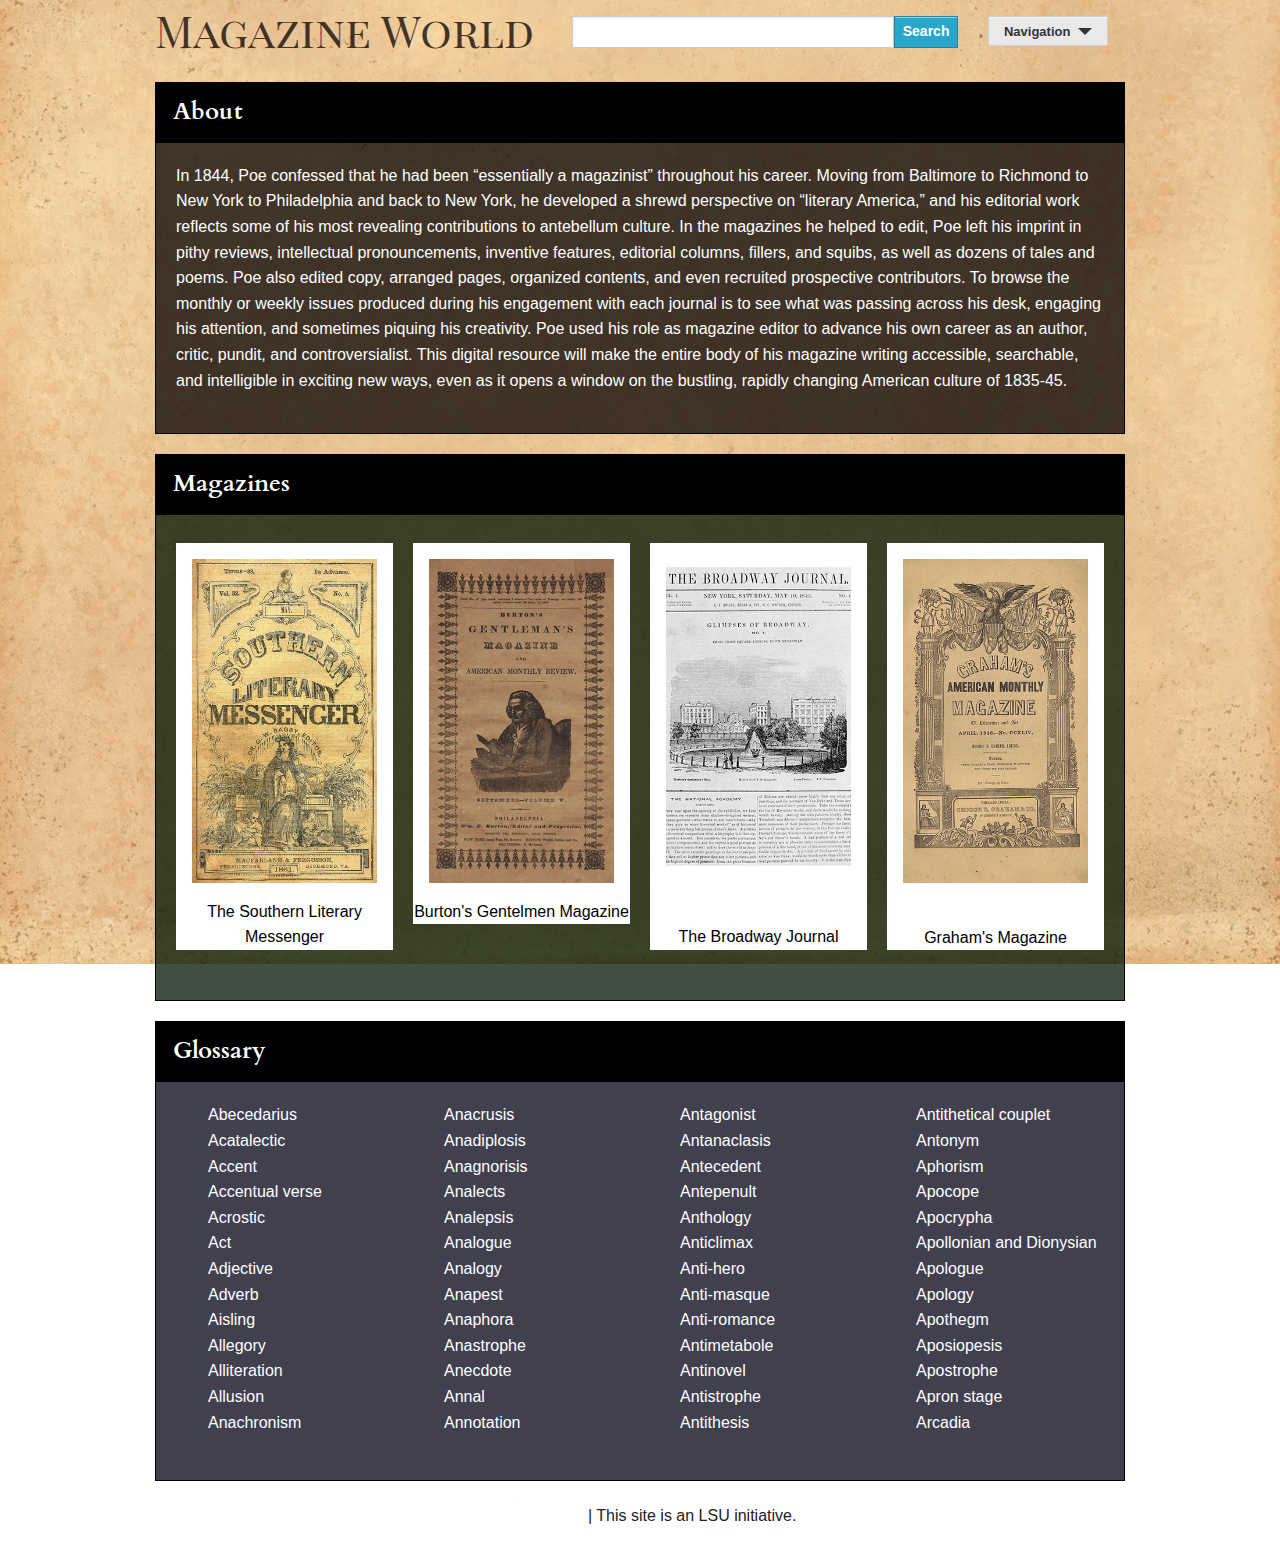
<file: index.html>
<!DOCTYPE html>
<!--[if IE 8]>
<html class="no-js lt-ie9" lang="en">
	<![endif]-->
	<!--[if gt IE 8]>
	<!-->
	<html class="no-js" lang="en">
		<!--<![endif]-->

<head>
		<meta charset="utf-8" />
		<meta name="viewport" content="width=device-width" />
		<title>Foundation 4</title>

		<link rel="stylesheet" href="css/normalize.css" />
		<!-- If you are using CSS version, add this -->
		<link rel="stylesheet" href="css/foundation.css" />
		<link rel="stylesheet" href="css/app.css" />

		<script src="js/vendor/custom.modernizr.js"></script>
		<link href='http://fonts.googleapis.com/css?family=Playfair+Display+SC|Cardo:400,400italic,700' rel='stylesheet' type='text/css'></head>
<body>
		<header>

			<div class="row">
				
				<div class="large-5 columns">
				<div class = "title"><a href="index.html">Magazine World</a></div>
				</div>

				<nav>
				<div class="large-5 small-10 columns">
					<form>
						<div class="row collapse">
							<div class="small-10 columns">
								<input type="text" placeholder=""></div>
							<div class="small-2 columns">
								<a href="#" class="button prefix">Search</a>
							</div>
						</div>
					</form>
				</div>
			

			<div class="large-2 small-2 columns">
				<a href="#" data-dropdown="drop1" class="small secondary button dropdown">Navigation</a>

				<ul id="drop1" class="f-dropdown" data-dropdown-content>
					<li>
						<a href="index.html#about">About</a>
					</li>
					<li>
						<a href="index.html#magazines">Magazines</a>
					</li>
					<li>
						<a href="index.html#glossary">Glossary</a>
					</li>
				</ul>

			</div>

		</div>
	</nav>

		</header>

		<div class = "row">
			<div class = "large-12 columns">
				<div class="topboxtitle" id="about">About</div>
				<div class="topbox">
					<p>
						In 1844, Poe confessed that he had been “essentially a magazinist” throughout his career. Moving from Baltimore to Richmond to New York to Philadelphia and back to New York, he developed a shrewd perspective on “literary America,” and his editorial work reflects some of his most revealing contributions to antebellum culture.  In the magazines he helped to edit, Poe left his imprint in pithy reviews, intellectual pronouncements, inventive features, editorial columns, fillers, and squibs, as well as dozens of tales and poems. Poe also edited copy, arranged pages, organized contents, and even recruited prospective contributors. To browse the monthly or weekly issues produced during his engagement with each journal is to see what was passing across his desk, engaging his attention, and sometimes piquing his creativity.  Poe used his role as magazine editor to advance his own career as an author, critic, pundit, and controversialist. This digital resource will make the entire body of his magazine writing accessible, searchable, and intelligible in exciting new ways, even as it opens a window on the bustling, rapidly changing American culture of 1835-45.
					</p>
				</div>
			</div>
		</div>

		<div class = "row">
			<div class = "large-12 columns">
				<div class="midboxtitle" id="magazines">Magazines</div>
				<div class="midbox">
					<ul class="large-block-grid-4">
						<li>
							<a href="southern.html"><img src="img/m1.png">
							<p>The Southern Literary Messenger</p></a>
						</li>
						<li>
							<img src="img/m2.png">
							<p>Burton's Gentelmen Magazine</p>
						</li>
						<li>
							<img src="img/m3.png">
							<p>
								<br>The Broadway Journal</p>
						</li>
						<li>
							<img src="img/m4.png">
							<p>
								<br>Graham's Magazine</p>
						</li>
					</ul>
				</div>
			</div>
		</div>

		<div class = "row">
			<div class = "large-12 columns">
				<div class="botboxtitle" id="glossary">Glossary</div>
				<div class="botbox">
					<ul>
<li>Abecedarius</li>
<li>Acatalectic</li>
<li>Accent</li>
<li>Accentual verse</li>
<li>Acrostic</li>
<li>Act</li>
<li>Adjective</li>
<li>Adverb</li>
<li>Aisling</li>
<li>Allegory</li>
<li>Alliteration</li>
<li>Allusion</li>
<li>Anachronism</li>
<li>Anacrusis</li>
<li>Anadiplosis</li>
<li>Anagnorisis</li>
<li>Analects</li>
<li>Analepsis</li>
<li>Analogue</li>
<li>Analogy</li>
<li>Anapest</li>
<li>Anaphora</li>
<li>Anastrophe</li>
<li>Anecdote</li>
<li>Annal</li>
<li>Annotation</li>
<li>Antagonist</li>
<li>Antanaclasis</li>
<li>Antecedent</li>
<li>Antepenult</li>
<li>Anthology</li>
<li>Anticlimax</li>
<li>Anti-hero</li>
<li>Anti-masque</li>
<li>Anti-romance</li>
<li>Antimetabole</li>
<li>Antinovel</li>
<li>Antistrophe</li>
<li>Antithesis</li>
<li>Antithetical couplet</li>
<li>Antonym</li>
<li>Aphorism</li>
<li>Apocope</li>
<li>Apocrypha</li>
<li>Apollonian and Dionysian</li>
<li>Apologue</li>
<li>Apology</li>
<li>Apothegm</li>
<li>Aposiopesis</li>
<li>Apostrophe</li>
<li>Apron stage</li>
<li>Arcadia</li>
<li>Archaism</li>
<li>Archetype</li>
<li>Aristeia</li>
<li>Argument</li>
<li>Arsis</li>
<li>Art for art's sake</li>
<li>Asemic writing</li>
<li>Aside</li>
<li>Assonance</li>
<li>Astrophic</li>
<li>Asyndeton</li>
<li>Atmosphere</li>
<li>Attitude</li>
<li>Aube</li>
<li>Aubade</li>
<li>Audience</li>
<li>Autobiography</li>
<li>Autotelic</li>
<li>Avant-garde</li>
<li>Ballad</li>
<li>Ballade</li>
<li>Ballad stanza</li>
<li>Bard</li>
<li>Baroque</li>
<li>Bathos</li>
<li>Beast fable (beast epic)</li>
<li>Beast poetry</li>
<li>Beat Generation</li>
<li>Beginning rhyme</li>
<li>Belles-lettres</li>
<li>Bestiary</li>
<li>Beta reader</li>
<li>Bibliography</li>
<li>Bildungsroman</li>
<li>Biography</li>
<li>Black comedy</li>
<li>Blank verse</li>
<li>Bloomsbury Group</li>
<li>Body</li>
<li>Bombast (fustian)</li>
<li>Boulevard theatre</li>
<li>Bourgeois drama</li>
<li>Bouts-Rimés</li>
<li>Bowdlerize</li>
<li>Breviloquence</li>
<li>Broadside</li>
<li>Burlesque</li>
<li>Burletta</li>
<li>Burns stanza</li>
<li>Buskin</li>
<li>Byronic hero</li>
<li>Cadence</li>
<li>Caesura</li>
<li>Calligram</li>
<li>Canon</li>
<li>Canso</li>
<li>Canticum</li>
<li>Canto</li>
<li>Canzone</li>
<li>Capa y espada</li>
<li>Captivity narrative</li>
<li>Caricature</li>
<li>Carmen figuratum</li>
<li>Carpe diem</li>
<li>Catachresis</li>
<li>Catalectic</li>
<li>Catalexis</li>
<li>Catastrophe</li>
<li>Catharsis</li>
<li>Caudate sonnet</li>
<li>Cavalier drama</li>
<li>Cavalier poetry</li>
<li>Celtic Renaissance</li>
<li>Celtic Revival</li>
<li>Celtic Twilight</li>
<li>Caesura</li>
<li>Chain of Being</li>
<li>Chain verse</li>
<li>Chanson de geste</li>
<li>Chansonnier</li>
<li>Chant royal</li>
<li>Chantey</li>
<li>Chanty</li>
<li>Chapbook</li>
<li>Character</li>
<li>Characterization</li>
<li>Charactonym</li>
<li>Chaucerian stanza</li>
<li>Chiasmus</li>
<li>Chivalric romance</li>
<li>Choriamb</li>
<li>Choriambus</li>
<li>Chorus</li>
<li>Chronicle</li>
<li>Chronicle play</li>
<li>Cinquain</li>
<li>Classicism</li>
<li>Classification (literature)</li>
<li>Classification of rhymes (Peter Dale)</li>
<li>Clerihew</li>
<li>Cliché</li>
<li>Climax</li>
<li>Cloak-and-sword play</li>
<li>Closed heroic couplet</li>
<li>Closet drama</li>
<li>Collaborative poetry</li>
<li>Colloquialism</li>
<li>Comédie larmoyante</li>
<li>Comedy</li>
<li>Comedy of errors</li>
<li>Comedy of humors</li>
<li>Comedy of intrigue</li>
<li>Comedy of manners</li>
<li>Comedic relief</li>
<li>Commedia dell'arte</li>
<li>Comic relief</li>
<li>Commedia erudita</li>
<li>Common measure</li>
<li>Commonplace book</li>
<li>Common rhyme</li>
<li>Comparative linguistics</li>
<li>Compensation</li>
<li>Complaint</li>
<li>Conceit</li>
<li>Concordance</li>
<li>Concrete universal</li>
<li>Confessional literature</li>
<li>Confidant/confidante</li>
<li>Conflict</li>
<li>Connotation</li>
<li>Consistency</li>
<li>Consonance</li>
<li>Contradiction</li>
<li>Context</li>
<li>Contrast</li>
<li>Convention</li>
<li>Copyright</li>
<li>Counterplot</li>
<li>Coup de théâtre</li>
<li>Couplet</li>
<li>Courtesy book</li>
<li>Courtly love</li>
<li>Cowleyan ode</li>
<li>Cradle books</li>
<li>Craft cycle</li>
<li>Crisis</li>
<li>Criticism</li>
<li>Cross acrostic</li>
<li>Crown of sonnets</li>
<li>Curtain raiser</li>
<li>Curtal sonnet</li>
<li>Dactyl</li>
<li>Dada</li>
<li>Dale's classification of rhymes</li>
<li>Dandyism</li>
<li>Danrin school</li>
<li>Débat</li>
<li>Death poem</li>
<li>Death of the novel</li>
<li>Debut novel</li>
<li>Decadence</li>
<li>Decasyllabic verse</li>
<li>Decorum</li>
<li>Denotation</li>
<li>Dénouement</li>
<li>Dependent Clause</li>
<li>Description</li>
<li>Descriptive linguistics</li>
<li>Detective story</li>
<li>Deus ex machina</li>
<li>Deuteragonist</li>
<li>Dialect</li>
<li>Dialogic</li>
<li>Dialogue</li>
<li>Dibrach</li>
<li>Dicks</li>
<li>Diction</li>
<li>Didactic</li>
<li>Digest</li>
<li>Digression</li>
<li>Dime novel</li>
<li>Diameter</li>
<li>Dimeter</li>
<li>Dipody</li>
<li>Dirge</li>
<li>Discourse</li>
<li>Dissociation of sensibility</li>
<li>Dissonance</li>
<li>Distich</li>
<li>Distributed Stress</li>
<li>Dithyramb</li>
<li>Diverbium</li>
<li>Divine afflatus</li>
<li>Doggerel</li>
<li>Dolce stil nuove</li>
<li>Domestic tragedy</li>
<li>Donnée</li>
<li>Doppelgänger</li>
<li>Double</li>
<li>Double rhyme</li>
<li>Drama</li>
<li>Drama of sensibility</li>
<li>Dramatic character</li>
<li>Dramatic irony</li>
<li>Dramatic lyric</li>
<li>Dramatic monologue</li>
<li>Dramatic proverb</li>
<li>Dramatis personae</li>
<li>Dramaturgy</li>
<li>Dream allegory</li>
<li>Dream vision</li>
<li>Droll</li>
<li>Dumb show</li>
<li>Duodecimo</li>
<li>Duologue</li>
<li>Duple meter/duple rhythm</li>
<li>Dystopia</li>
<li>Dynamic Character</li>
<li>Echo verse</li>
<li>Eclogue</li>
<li>Edition</li>
<li>Ekphrasis</li>
<li>Elegiac couplet</li>
<li>Elegiac meter</li>
<li>Elegy</li>
<li>Elision</li>
<li>Emblem</li>
<li>Emblem book</li>
<li>Emendation</li>
<li>Emotive language</li>
<li>Encomiastic verse</li>
<li>End rhyme</li>
<li>End-stopped line</li>
<li>English sonnet</li>
<li>Enjambment</li>
<li>Entr'acte</li>
<li>Envoy/envoi</li>
<li>Epanalepsis</li>
<li>Épater la bourgeoisie</li>
<li>Epic poetry</li>
<li>Epic simile</li>
<li>Epic Theater</li>
<li>Epigraph</li>
<li>Epilogue</li>
<li>Epiphany</li>
<li>Episode</li>
<li>Episteme</li>
<li>Epistle</li>
<li>Epistolary novel</li>
<li>Epistrophe</li>
<li>Epitaph</li>
<li>Epithalamion</li>
<li>Epithet</li>
<li>Epizeuxis</li>
<li>Epode</li>
<li>Eponymous author</li>
<li>Equivalence</li>
<li>Erotica</li>
<li>Erziehungsroman</li>
<li>Essay</li>
<li>Ethos</li>
<li>Eulogy</li>
<li>Euphony</li>
<li>Euphuism</li>
<li>Evidence</li>
<li>Exaggeration</li>
<li>Exegesis</li>
<li>Exemplum</li>
<li>Existentialism</li>
<li>Exordium</li>
<li>Experimental novel</li>
<li>Explication de texte</li>
<li>Exposition (literary technique)</li>
<li>Exposition (dramatic structure)</li>
<li>Expressionism</li>
<li>Extended metaphor</li>
<li>Extension</li>
<li>Extrametrical verse</li>
<li>Extravaganza</li>
<li>Eye rhyme</li>
<li>Fable</li>
<li>Fabliau</li>
<li>Falling action</li>
<li>Falling rhythm</li>
<li>Fancy and imagination</li>
<li>Fantasy</li>
<li>Farce</li>
<li>Feeling</li>
<li>Feminine ending</li>
<li>Feminine rhyme</li>
<li>Fiction</li>
<li>Figurative language</li>
<li>Figure of speech</li>
<li>Fin de siècle</li>
<li>Flashback</li>
<li>Flashforward</li>
<li>Flat character</li>
<li>Fleshly school</li>
<li>Foil</li>
<li>Folio</li>
<li>Folk drama</li>
<li>Folklore</li>
<li>Folk tale</li>
<li>Foot</li>
<li>Foreshadowing</li>
<li>Form</li>
<li>Four levels of meaning</li>
<li>Four meanings of a poem</li>
<li>Fourteener</li>
<li>Frame story</li>
<li>Free indirect discourse</li>
<li>Free verse</li>
<li>French forms</li>
<li>Freytag's pyramid</li>
<li>Fugitives andAgrarians</li>
<li>Fustian</li>
<li>Future</li>
<li>Futurism</li>
<li>Gallows humor</li>
<li>Gamebooks</li>
<li>Gathering (literature)</li>
<li>Gay literature</li>
<li>Genetic fallacy</li>
<li>Genius and talent</li>
<li>Genre</li>
<li>Georgian poetry</li>
<li>Georgics</li>
<li>Gesta</li>
<li>Ghazal</li>
<li>Gloss</li>
<li>Gnomic verse</li>
<li>Golden line</li>
<li>Goliardic verse</li>
<li>Gongorism</li>
<li>Gonzo journalism</li>
<li>Gothic novel</li>
<li>Grand Guignol</li>
<li>Graveyard poetry</li>
<li>Graveyard school</li>
<li>Greek tragedy</li>
<li>Grub Street</li>
<li>Grundyism</li>
<li>Guignol</li>
<li>Gushi</li>
<li>Hagiography</li>
<li>Hagiology</li>
<li>Haibun</li>
<li>Haikai</li>
<li>Haiku</li>
<li>Half rhyme</li>
<li>Hamartia</li>
<li>Handwaving</li>
<li>Headless line</li>
<li>Head rhyme</li>
<li>Hemistich</li>
<li>Hendecasyllable</li>
<li>Hendecasyllabic verse</li>
<li>Heptameter</li>
<li>Heptastich</li>
<li>Heresy of paraphrase</li>
<li>Heroic couplets</li>
<li>Heroic drama</li>
<li>Heroic quatrain</li>
<li>Heroic stanza</li>
<li>Hexameter</li>
<li>Hexastich</li>
<li>Hiatus</li>
<li>High comedy</li>
<li>Higher criticism</li>
<li>Historical linguistics</li>
<li>Historical novel</li>
<li>Historic present</li>
<li>History play</li>
<li>Hokku</li>
<li>Holograph</li>
<li>Homeric epithet</li>
<li>Homily</li>
<li>Horatian ode</li>
<li>Horatian satire</li>
<li>Hornbook</li>
<li>Hovering accent</li>
<li>Hubris</li>
<li>Hudibrastic</li>
<li>Humor</li>
<li>Humours</li>
<li>Hybris</li>
<li>Hymn</li>
<li>Hymnal stanza</li>
<li>Hypallage</li>
<li>Hyperbole</li>
<li>Hypercatalectic</li>
<li>Hypermetrical</li>
<li>Hypocorism</li>
<li>Hysteron-proteron</li>
<li>Hypotactic</li>
<li>Iambic pentameter</li>
<li>Ideology</li>
<li>Idiom</li>
<li>Idyll</li>
<li>Imagery</li>
<li>Imagism</li>
<li>Impressionism</li>
<li>Incipit</li>
<li>Indeterminacy</li>
<li>Inference</li>
<li>In medias res</li>
<li>Innuendo</li>
<li>Interjection</li>
<li>Internal conflict</li>
<li>Internal rhyme</li>
<li>Interpretation</li>
<li>Intertextuality</li>
<li>Intuitive description</li>
<li>Irony</li>
<li>Jacobean era</li>
<li>Jeremiad</li>
<li>Ji-amari</li>
<li>Jintishi</li>
<li>Jitarazu</li>
<li>Journal</li>
<li>Judicial criticism</li>
<li>Jueju</li>
<li>Juggernaut</li>
<li>Juncture (literature)</li>
<li>Juvenalian satire</li>
<li>Juxtaposition</li>
<li>Kabuki</li>
<li>Kafkaesque</li>
<li>Katharsis</li>
<li>Kenning</li>
<li>Kigo</li>
<li>King's English</li>
<li>Kireji</li>
<li>Kitsch</li>
<li>Künstlerroman</li>
<li>Lai</li>
<li>Lake Poets</li>
<li>Lament</li>
<li>Lampoon</li>
<li>L'art pour l'art</li>
<li>Laureate</li>
<li>Lay</li>
<li>Leaf</li>
<li>Legend</li>
<li>Legitimate theater</li>
<li>Leonine rhyme</li>
<li>Lexis</li>
<li>Letters</li>
<li>Level stress (even accent)</li>
<li>Libretto</li>
<li>Light ending</li>
<li>Light poetry</li>
<li>Light rhyme</li>
<li>Light stress</li>
<li>Light poetry</li>
<li>Limerick</li>
<li>Linguistics</li>
<li>Linked rhyme</li>
<li>Link sonnet</li>
<li>Literary ballad</li>
<li>Literary criticism</li>
<li>Literary epic</li>
<li>Literary fauvism</li>
<li>Literary realism</li>
<li>Literary theory</li>
<li>Literature</li>
<li>Litotes</li>
<li>Litterateur</li>
<li>Liturgical drama</li>
<li>Living Newspaper</li>
<li>Local color</li>
<li>Logaoedic</li>
<li>Logical fallacy</li>
<li>Logical stress</li>
<li>Logos</li>
<li>Long metre</li>
<li>Loose sentence</li>
<li>Lost Generation</li>
<li>Low comedy</li>
<li>Lullaby</li>
<li>Lune</li>
<li>Lushi</li>
<li>Lyric</li>
<li>Macaronic language</li>
<li>Madrigal (poetry)</li>
<li>Magic realism</li>
<li>Malapropism</li>
<li>Maqama</li>
<li>Märchen</li>
<li>Marginalia</li>
<li>Marinism</li>
<li>Marivauge</li>
<li>Marxist literary criticism</li>
<li>Masculine ending</li>
<li>Masculine rhyme</li>
<li>Masked comedy</li>
<li>Masque</li>
<li>Maxim</li>
<li>Meaning</li>
<li>Medieval drama</li>
<li>Meiosis</li>
<li>Melic poetry</li>
<li>Melodrama</li>
<li>Memoir</li>
<li>Menippean satire</li>
<li>Mesostich</li>
<li>Metaphor</li>
<li>Metaphysical conceit</li>
<li>Metaphorical language</li>
<li>Metaphysical poets</li>
<li>Meter</li>
<li>Metonymy</li>
<li>Metre</li>
<li>Metrical accent</li>
<li>Metrical foot</li>
<li>Metrical structure</li>
<li>Microcosm</li>
<li>Middle Comedy</li>
<li>Miles gloriosus</li>
<li>Miltonic sonnet</li>
<li>Mime</li>
<li>Mimesis</li>
<li>Minnesang</li>
<li>Minstrel</li>
<li>Mystery play(miracle play)</li>
<li>Miscellanies</li>
<li>Mise en scène</li>
<li>Mixed metaphor</li>
<li>Mock-heroic (mock epic)</li>
<li>Mode</li>
<li>Modernism</li>
<li>Monodrama</li>
<li>Monody</li>
<li>Monogatari</li>
<li>Monograph</li>
<li>Monologue</li>
<li>Monometer(monopody)</li>
<li>Monostich</li>
<li>Monograph</li>
<li>Mood</li>
<li>Mora</li>
<li>Moral</li>
<li>Morality play</li>
<li>Motif</li>
<li>Motivation</li>
<li>Movement</li>
<li>Mummery</li>
<li>Muses</li>
<li>Musical comedy</li>
<li>Muwashshah</li>
<li>Mystery play</li>
<li>Mythology</li>
<li>Narrative point of view</li>
<li>Narrator</li>
<li>Naturalism</li>
<li>Neologism</li>
<li>Non-fiction</li>
<li>Non-fiction novel</li>
<li>Novel</li>
<li>Novelette</li>
<li>Novella</li>
<li>Novelle</li>
<li>Narrative poem</li>
<li>Objective correlative</li>
<li>Objective criticism</li>
<li>Obligatory scene</li>
<li>Octameter</li>
<li>Octave</li>
<li>Octet</li>
<li>Ode</li>
<li>Oedipus complex</li>
<li>Onomatopoeia</li>
<li>Open couplet</li>
<li>Oulipo</li>
<li>Orchestra</li>
<li>Ottava rima</li>
<li>Oxymoron</li>
<li>Palinode</li>
<li>Pantoum</li>
<li>Pantun</li>
<li>Parable</li>
<li>Paraclausithyron</li>
<li>Paradelle</li>
<li>Paradox</li>
<li>Paraphrase</li>
<li>Pararhyme</li>
<li>Paratactic</li>
<li>Partimen</li>
<li>Pastourelle</li>
<li>Past Perfect</li>
<li>Past Tense</li>
<li>Pathetic fallacy</li>
<li>Pathya Vat</li>
<li>Parallelism</li>
<li>Parody</li>
<li>Pastoral</li>
<li>Pathos</li>
<li>Pentameter</li>
<li>Phrase</li>
<li>Periodical literature</li>
<li>Peripetia</li>
<li>Perspective</li>
<li>Persona</li>
<li>Personification</li>
<li>Phronesis</li>
<li>Pièce bien faite</li>
<li>Picaresque novel</li>
<li>Plain Style</li>
<li>Platonic</li>
<li>Plot</li>
<li>Poem</li>
<li>Poem and song</li>
<li>Poetic diction</li>
<li>Poetic transrealism</li>
<li>Poetry</li>
<li>Point of view</li>
<li>Polysyndeton</li>
<li>Post-colonialism</li>
<li>Postmodernism</li>
<li>Pound's Ideogrammic Method</li>
<li>Present Perfect</li>
<li>Primal scene</li>
<li>Procatalepsis</li>
<li>Prolepsis</li>
<li>Prologue</li>
<li>Progymnasmata</li>
<li>Pronoun</li>
<li>Prose</li>
<li>Prosimetrum</li>
<li>Prosody (poetry)</li>
<li>Protagonist</li>
<li>Proverb</li>
<li>Pruning poem</li>
<li>Psalm</li>
<li>Psychoanalytic literary criticism</li>
<li>Psychoanalytic theory</li>
<li>Pun</li>
<li>Purple prose</li>
<li>Purpose for Reading</li>
<li>Pyrrhic</li>
<li>Quatrain</li>
<li>Quintain</li>
<li>Reader-response criticism</li>
<li>Realism</li>
<li>Redaction</li>
<li>Red herring</li>
<li>Refrain</li>
<li>Regency novel</li>
<li>Regionalism (literature)</li>
<li>Renga</li>
<li>Renku</li>
<li>Renshi</li>
<li>Repetition</li>
<li>Resolution</li>
<li>Reverse chronology</li>
<li>Rhapsodes</li>
<li>Rhetoric</li>
<li>Rhetorical agency</li>
<li>Rhetorical device</li>
<li>Rhetorical operations</li>
<li>Rhetorical question</li>
<li>Rhetorical tension</li>
<li>Rhyme</li>
<li>Rhymed prose</li>
<li>Rhyme royal</li>
<li>Rhythm</li>
<li>Rising action</li>
<li>Robinsonade</li>
<li>Romance (heroic literature)</li>
<li>Romance novel</li>
<li>Romanticism</li>
<li>Romanzo d' appendice</li>
<li>Roman à clef</li>
<li>Round character</li>
<li>Round-robin story</li>
<li>Ruritanian romance</li>
<li>Russian formalism</li>
<li>Saj'</li>
<li>Satire</li>
<li>Scanning</li>
<li>Scansion</li>
<li>Scene</li>
<li>Scènes à faire</li>
<li>Sea shanty</li>
<li>Semiotic literary criticism</li>
<li>Semiotics</li>
<li>Senry.</li>
<li>Serial</li>
<li>Sestet</li>
<li>Setting</li>
<li>Shadorma</li>
<li>Shakespearean sonnet</li>
<li>Shanty</li>
<li>Sicilian octave</li>
<li>Simile</li>
<li>Slant rhyme</li>
<li>Slice of life</li>
<li>Skaz</li>
<li>Sobriquet</li>
<li>Soliloquy</li>
<li>Sonnet</li>
<li>Sonneteer</li>
<li>Speaker</li>
<li>Spondee</li>
<li>Spenserian stanza</li>
<li>Sprung rhythm</li>
<li>Stanza</li>
<li>Static character</li>
<li>Stigma of print</li>
<li>Stereotype</li>
<li>Stichic</li>
<li>Strambotto</li>
<li>Stream of consciousness</li>
<li>Structuralism</li>
<li>Subjunctive</li>
<li>Sublime</li>
<li>Subplot</li>
<li>Syllogism</li>
<li>Symbolism</li>
<li>Synecdoche</li>
<li>Synaesthesia</li>
<li>Syntax</li>
<li>Tautology</li>
<li>Tableau</li>
<li>Tail rhyme</li>
<li>Tagelied</li>
<li>Tale</li>
<li>Tanka</li>
<li>Tan-renga</li>
<li>Techne</li>
<li>Telestich</li>
<li>Tenor</li>
<li>Tension</li>
<li>Tercet</li>
<li>Terza rima</li>
<li>Tetrameter</li>
<li>Tetrastich</li>
<li>Text</li>
<li>Textual criticism</li>
<li>Textuality</li>
<li>Texture</li>
<li>Theater of Cruelty</li>
<li>Theater of the Absurd</li>
<li>Theme</li>
<li>Thesis</li>
<li>Thesis play</li>
<li>Third person narrative</li>
<li>Threnody</li>
<li>Tirade</li>
<li>Tone</li>
<li>Tornada</li>
<li>Tract</li>
<li>Tractarian Movement</li>
<li>Tragedy</li>
<li>Tragedy of blood</li>
<li>Tragic flaw</li>
<li>Tragic hero</li>
<li>Tragic irony</li>
<li>Tragicomedy</li>
<li>Tranche de vie</li>
<li>Transcendentalism</li>
<li>Transferred epithet</li>
<li>Transition</li>
<li>Translation</li>
<li>Travesty</li>
<li>Tribe of Ben</li>
<li>Tribrach</li>
<li>Trimeter</li>
<li>Triolet</li>
<li>Triple rhyme</li>
<li>Triple meter</li>
<li>Triple rhythm</li>
<li>Triplet</li>
<li>Tristich</li>
<li>Tritagonist</li>
<li>Trivium</li>
<li>Trobar clus</li>
<li>Trochee</li>
<li>Trochee</li>
<li>Trope (literature)</li>
<li>Troubadour</li>
<li>Trouvère</li>
<li>Tuckerization</li>
<li>Truncated line</li>
<li>Tumbling verse</li>
<li>Type character</li>
<li>Type scene</li>
<li>Ubi sunt</li>
<li>Underground culture</li>
<li>Underground press</li>
<li>Understatement</li>
<li>Unities</li>
<li>Unity</li>
<li>Universality (disambiguation)</li>
<li>University Wits</li>
<li>Unobtainium</li>
<li>Uta monogatari</li>
<li>Utopia</li>
<li>Utopian and dystopian fiction</li>
<li>Unreliable narrator</li>
<li>Variable syllable</li>
<li>Variorum</li>
<li>Varronian satire(Menippean satire)</li>
<li>Vates</li>
<li>Vaudeville</li>
<li>Vehicle</li>
<li>Verb displacement</li>
<li>Verbal irony</li>
<li>Verisimilitude</li>
<li>Verism</li>
<li>Vers de société</li>
<li>Vers libre</li>
<li>Verse</li>
<li>Verse paragraph</li>
<li>Versiprose</li>
<li>Verso</li>
<li>Victorianism</li>
<li>Viewpoint</li>
<li>Vignette</li>
<li>Villain</li>
<li>Villanelle</li>
<li>Virelay</li>
<li>Virgule</li>
<li>Voice (of the writer)</li>
<li>Voice (in phonetics)</li>
<li>Volta</li>
<li>Vorticism</li>
<li>Vulgate</li>
<li>Waka</li>
<li>Wardour Street English</li>
<li>Weak ending</li>
<li>Weak foot</li>
<li>Well-made play</li>
<li>Wellerism</li>
<li>Western fiction</li>
<li>Wit</li>
<li>Word accent</li>
<li>Wrenched accent</li>
<li>Watermark</li>
<li>Za</li>
<li>Zappai</li>
</ul>
				</div>
			</div>
		</div>
<footer>
		<div class="row">
<div class="12-large columns">
	<img width="100" src="img/whitelsu.png" /> | This site is an LSU initiative.
</div>
		</div>
	</footer>

		<script>
  document.write('<script src=' +
  ('__proto__' in {} ? 'js/vendor/zepto' : 'js/vendor/jquery') +
  '.js><\/script>')</script>
	<script src="js/foundation/foundation.js"></script>
	<script src="js/foundation/foundation.alerts.js"></script>
	<script src="js/foundation/foundation.clearing.js"></script>
	<script src="js/foundation/foundation.cookie.js"></script>
	<script src="js/foundation/foundation.dropdown.js"></script>
	<script src="js/foundation/foundation.forms.js"></script>
	<script src="js/foundation/foundation.joyride.js"></script>
	<script src="js/foundation/foundation.magellan.js"></script>
	<script src="js/foundation/foundation.orbit.js"></script>
	<script src="js/foundation/foundation.placeholder.js"></script>
	<script src="js/foundation/foundation.reveal.js"></script>
	<script src="js/foundation/foundation.section.js"></script>
	<script src="js/foundation/foundation.tooltips.js"></script>
	<script src="js/foundation/foundation.topbar.js"></script>
	<script>$(document).foundation();</script>
</body>
</html>
</file>
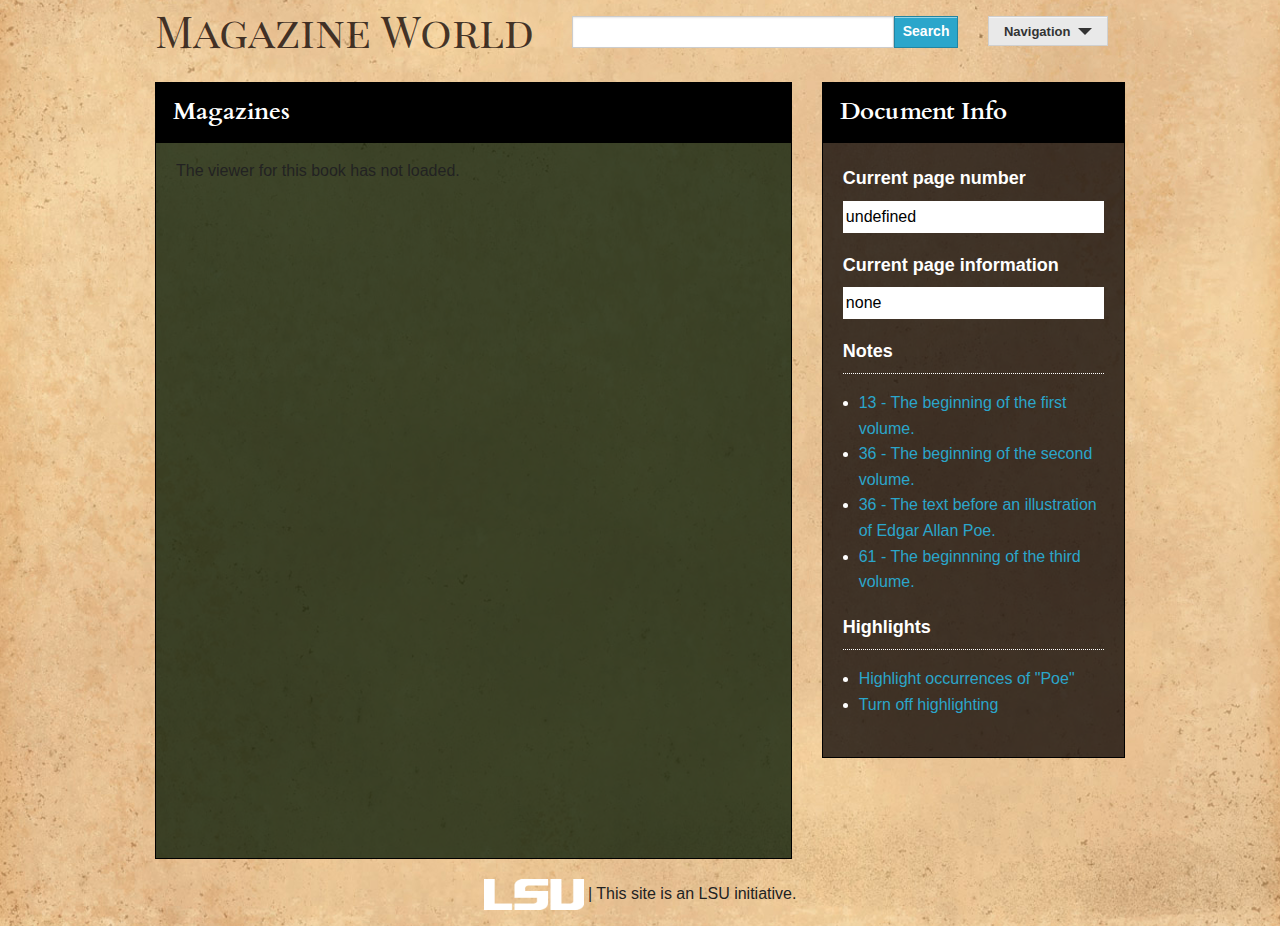
<file: southern.html>
<!DOCTYPE html>
<!--[if IE 8]>
<html class="no-js lt-ie9" lang="en">
<![endif]-->
<!--[if gt IE 8]>
<!-->
<html class="no-js" lang="en">
<!--<![endif]-->

<head>
	<meta charset="utf-8" />
	<meta name="viewport" content="width=device-width" />
	<title>Foundation 4</title>

	<link rel="stylesheet" href="css/normalize.css" />
	<!-- If you are using CSS version, add this -->
	<link rel="stylesheet" href="css/foundation.css" />
	<link rel="stylesheet" href="css/app.css" />

	<script src="js/vendor/custom.modernizr.js"></script>
	
	<link href='http://fonts.googleapis.com/css?family=Playfair+Display+SC|Cardo:400,400italic,700' rel='stylesheet' type='text/css'>

	<script type="text/javascript" src="//www.google.com/jsapi"></script>

	<script type="text/javascript">
		google.load("books", "0");
		
		var bookViewer;

		function initialize(isbn) {
			var viewerDiv = document.getElementById("viewerCanvas");
			bookViewer = new google.books.DefaultViewer(viewerDiv);
			bookViewer.load(isbn, handleNotFound);
			nextStep(bookViewer);
		}

		function handleNotFound() {
			// Developer may want to hide the viewer div or present an error
			alert("Error loading the book preview!");
		}

		google.setOnLoadCallback(
			function() {
				initialize("8wVlAAAAMAAJ")
			}
		);
	</script>


	<script type="text/javascript">

		function nextStep(bookViewer) {

			window.setTimeout(
				function() {
					nextStep(bookViewer);
				}, 100
			);

			document.getElementById("number").innerHTML = bookViewer.getPageNumber();
			document.getElementById("text").innerHTML = getText(bookViewer.getPageNumber());

		}

		function getText(pageNumber) {
			if (pageNumber == undefined) {
				return "The page number here is undefined because this is still the beginning of the book."
			}

			if (pageNumber == 2) {
				return "There is a picture of Benjamin Blake Minor."
			} 

			if (pageNumber == 3) {
				return "This is the title page."
			} 

			if (pageNumber == 5) {
				return "This is the dedication page."
			} 

			if (pageNumber == 7) {
				return "The table of contents."
			} 

			if (pageNumber == 9) {
				return "The illustrations."
			}

			if (pageNumber == 12) {
				return "The preface."
			}

			if (pageNumber == 36) {
				return "An illustration of Edgar Allan Poe."
			}

			if (pageNumber > 12 && pageNumber < 35) {
				return "The First Volume."
			}

			if (pageNumber > 34) {
				return "The Second Volume."
			}

			if (pageNumber > 61) {
				return "The Third Volume"
			}

			else{return "There is no information associated with this page.";}
		}
	</script>

</head>

<body>

	<header>
		<div class="row">
			
			<div class="large-5 columns">
				<div class = "title"><a href="index.html">Magazine World</a></div>
			</div>
			
			<nav>
				
				<div class="large-5 small-10 columns">
					<form>
						<div class="row collapse">
							<div class="small-10 columns">
								<input type="text" placeholder="">
							</div>
							<div class="small-2 columns">
								<a href="#" class="button prefix">Search</a>
							</div>
						</div>
					</form>
				</div>
				
				<div class="large-2 small-2 columns">
					<a href="#" data-dropdown="drop1" class="small secondary button dropdown">
						Navigation
					</a>
					<ul id="drop1" class="f-dropdown" data-dropdown-content>
						<li><a href="index.html#about">About</a></li>
						<li><a href="index.html#magazines">Magazines</a></li>
						<li><a href="index.html#glossary">Glossary</a></li>
					</ul>
				</div>

			</nav>

		</div>
	</header>

	<div class = "row">
		<article>
			<div class = "large-8 columns">
				<div class="midboxtitle" id="magazines">Magazines</div>
				<div class="midbox">
					<div id="viewerCanvas" style="">
						The viewer for this book has not loaded.
					</div>
				</div>
			</div>
		</article>

		<aside>
			<div class = "large-4 columns">
				<div class="topboxtitle" id="about">Document Info</div>
				<div class="topbox">

					<h5>Current page number</h5> <p id="number">undefined</p>

					<h5>Current page information</h5>
					<p id="text">none</p>
					<h5>Notes</h5>
					<div class="bookNav">
					<ul>

						<li>
							<a href="javascript:void(bookViewer.goToPage(13))">13 - The beginning of the first volume.</a>
						</li>

						<li>
							<a href="javascript:void(bookViewer.goToPage(35))">36 - The beginning of the second volume.</a>
						</li>

						<li>
							<a href="javascript:void(bookViewer.goToPage(36))">36 - The text before an illustration of Edgar Allan Poe.</a>
						</li>

						<li>
							<a href="javascript:void(bookViewer.goToPage(61))">61 - The beginnning of the third volume.</a>
						</li>

					</ul>
				</ul>
				<h5>Highlights</h5>
					<div class="bookNav">
						<ul>
						<li>
							<a href="javascript:bookViewer.highlight('Poe')">Highlight occurrences of "Poe"</a>
						</li>

						<li>
							<a href="javascript:bookViewer.highlight('')">Turn off highlighting</a>
						</li>
					</ul>
				</div>
				</div>
			</div>
		</aside>
	</div>

	<footer>
		<div class="row">
			<div class="12-large columns">
				<img width="100" alt="" src="img/whitelsu.png" />
				| This site is an LSU initiative.
			</div>
		</div>
	</footer>

	<script> document.write('<script src=' + ('__proto__' in {} ? 'js/vendor/zepto' : 'js/vendor/jquery') + '.js><\/script>')</script>
	<script src="js/foundation/foundation.js"></script>
	<script src="js/foundation/foundation.alerts.js"></script>
	<script src="js/foundation/foundation.clearing.js"></script>
	<script src="js/foundation/foundation.cookie.js"></script>
	<script src="js/foundation/foundation.dropdown.js"></script>
	<script src="js/foundation/foundation.forms.js"></script>
	<script src="js/foundation/foundation.joyride.js"></script>
	<script src="js/foundation/foundation.magellan.js"></script>
	<script src="js/foundation/foundation.orbit.js"></script>
	<script src="js/foundation/foundation.placeholder.js"></script>
	<script src="js/foundation/foundation.reveal.js"></script>
	<script src="js/foundation/foundation.section.js"></script>
	<script src="js/foundation/foundation.tooltips.js"></script>
	<script src="js/foundation/foundation.topbar.js"></script>
	<script>$(document).foundation();</script>
</body>
</html>
</file>
<file: css/app.css>
html { 
  background: url(../img/bkg.png) no-repeat center center fixed; 
  -webkit-background-size: cover;
  -moz-background-size: cover;
  -o-background-size: cover;
  background-size: cover;
}

.title a{
  font-family: 'Playfair Display SC', serif;
  color: rgba(10,0,0,0.75);
  font-size: 2.75em;

}

header{
  padding-top: .5em;
  /*padding-bottom: .75em;*/
}

header nav {
  padding-top: .5em;
  z-index: 100000;
}

.subtitle{
  font-family: 'Cardo', serif;
  color: #fff;
}

.topbox {
  background-color: rgba(5,0,0,0.75);
  border-style: solid;
  border-width: 1px;
  border-color: #000;
  margin-bottom: 1.25em;
  padding: 1.25em;
}

.topboxtitle {
  padding: 0.75em;
  background-color: rgb(0,0,0);
  font-family: 'Cardo', serif;
  font-size: 18pt;
  font-weight: bold;
  color: #fff;
}

.topbox h3 {
  background-color: rgba(29,10,15,1);
  color: #fff;
}

.topbox p{
  color: #fff;
}

.midbox {
  background-color: rgba(0,20,0,0.75);
  border-style: solid;
  border-width: 1px;
  border-color: #000;
  margin-bottom: 1.25em;
  padding: 1.25em;
}

.midbox li p {
  background-color: white;
  color: #000;
}

.midbox ul {
  padding-top: .5em;
  text-align: center;
}

.midboxtitle {
  padding: 0.75em;
  background-color: rgb(0,0,0);
  font-family: 'Cardo', serif;
  font-size: 18pt;
  font-weight: bold;
  color: #fff;
}

.midbox p{
  color: #fff;
}

.midbox li img {
    background-color: white;
    padding: 1em;
}

.botbox {
  background-color: rgba(0,0,20,0.75);
  border-style: solid;
  border-width: 1px;
  border-color: #000;
  margin-bottom: 1.25em;
  padding: 1.25em;
  columns: 100px 4;
  -webkit-columns:100px 4; /* Safari and Chrome */
  -moz-columns:100px 4; /* Firefox */
}

.botboxtitle {
  padding: 0.75em;
  background-color: rgb(0,0,0);
  font-family: 'Cardo', serif;
  font-size: 18pt;
  font-weight: bold;
  color: #fff;
}

.botbox ul {
  padding-left: 1em;
}

.botbox ul li {
  list-style: none;
  padding-left: 1em;
}

.botbox {
  color: #fff;
  overflow: scroll;
  height: 400px;
}

aside {
  /*position: fixed;
  top:0px;
  right:0px;
  width:500px;
  overflow-x:hidden;
  overflow-y:auto;*/
  /*float: right;*/
}

#viewerCanvas {
  width: 100%; 
  height: 75vh;
  overflow: hidden; 
  /*padding-bottom: 2em;*/
}

.bookNav {
  border-top: 1px dotted white;
  padding-top: 1em;
  }

.bookNav li{
  color: white;
  /*list-style-type: none;*/
}

.bookNav ul{
  padding-left: 1em;
}

#number {
  background-color: white;
  color: black;
  padding: .2em;
}

#text {
  background-color: white;
  color: black;
  padding: .2em;
}

h5 {
  color: white;
}

footer {
  text-align: center;
  margin-bottom: 1em;
}
</file>
